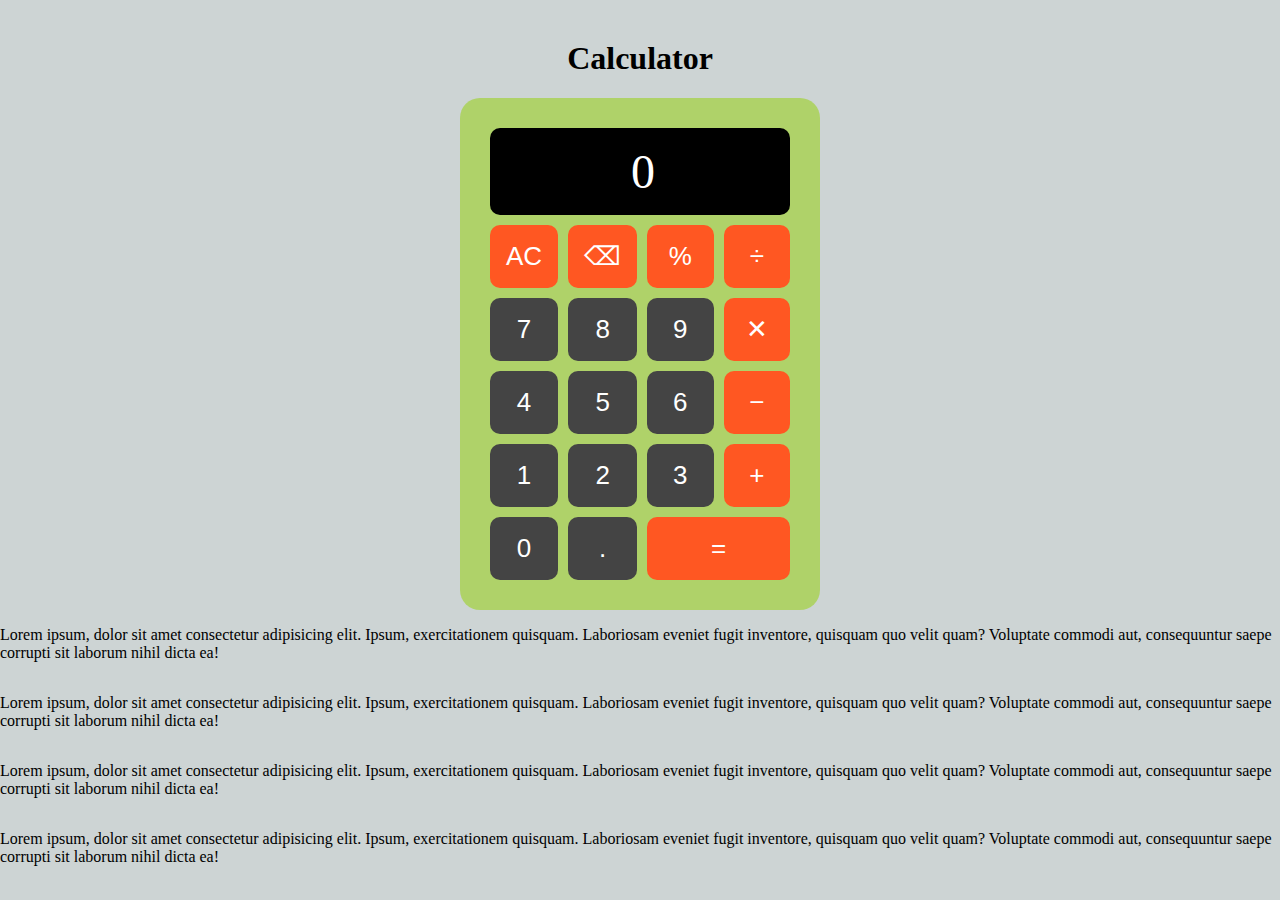
<file: day1/calculator(ass1)/index.html>
<!DOCTYPE html>
<html lang="en">
<head>
    <meta charset="UTF-8">
    <meta name="viewport" content="width=device-width, initial-scale=1.0">
    <title>Simple Calculator Using <br>HTML and CSS</title>
   <link rel="stylesheet" href="style.css">
   <script src="script.js"></script>
   
</head>
<body>
    <h1>Calculator</h1>
    <div class="calculator">
        <div id="output" class="output">0</div>
        <button id="btn-ac" class="orange">AC</button>
        <button id="btn-del" class="orange">&#x232b;</button>
        <button id="btn-percent" class="orange">%</button>
        <button id="btn-div" class="orange">&#xf7;</button>
        <button id="btn-7">7</button>
        <button id="btn-8">8</button>
        <button id="btn-9">9</button>
        <button id="btn-mul" class="orange">&#x2715;</button>
        <button id="btn-4">4</button>
        <button id="btn-5">5</button>
        <button id="btn-6">6</button>
        <button id="btn-sub" class="orange">&#x2212;</button>
        <button id="btn-1">1</button>
        <button id="btn-2">2</button>
        <button id="btn-3">3</button>
        <button id="btn-plus" class="orange">+</button>
        <button id="btn-0">0</button>
        <button id="btn-dot">.</button>
        <button id="btn-equals" class="orange">=</button>
    </div>

    <p>Lorem ipsum, dolor sit amet consectetur adipisicing elit. Ipsum, exercitationem quisquam. Laboriosam eveniet fugit inventore, quisquam quo velit quam? Voluptate commodi aut, consequuntur saepe corrupti sit laborum nihil dicta ea!</p>
    <p>Lorem ipsum, dolor sit amet consectetur adipisicing elit. Ipsum, exercitationem quisquam. Laboriosam eveniet fugit inventore, quisquam quo velit quam? Voluptate commodi aut, consequuntur saepe corrupti sit laborum nihil dicta ea!</p>
    <p>Lorem ipsum, dolor sit amet consectetur adipisicing elit. Ipsum, exercitationem quisquam. Laboriosam eveniet fugit inventore, quisquam quo velit quam? Voluptate commodi aut, consequuntur saepe corrupti sit laborum nihil dicta ea!</p>
    <p>Lorem ipsum, dolor sit amet consectetur adipisicing elit. Ipsum, exercitationem quisquam. Laboriosam eveniet fugit inventore, quisquam quo velit quam? Voluptate commodi aut, consequuntur saepe corrupti sit laborum nihil dicta ea!</p>
</body>

    
</html>
</file>
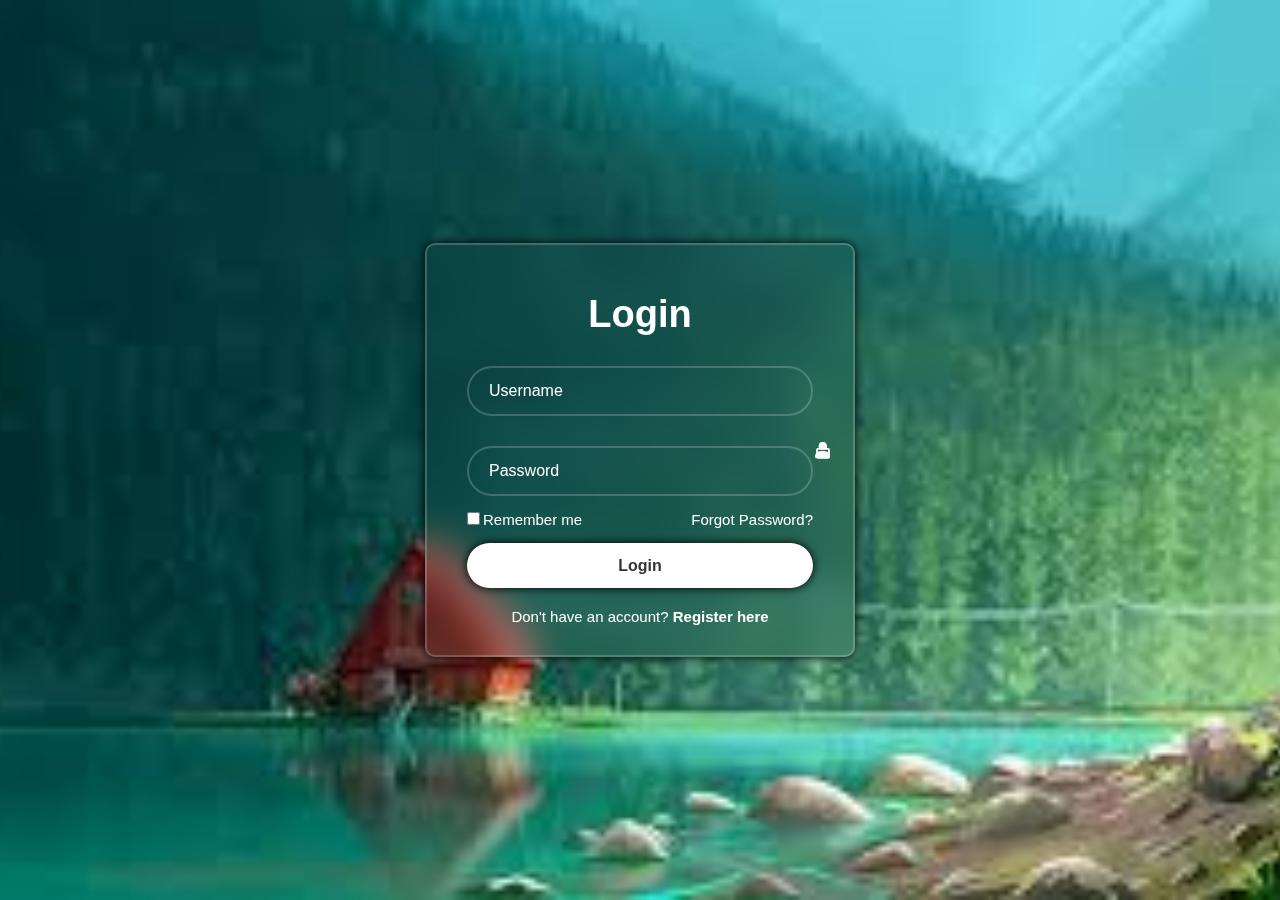
<file: day1/login form/index.html>
<!DOCTYPE html>
<html lang="en">
<head>
    <meta charset="UTF-8">
    <meta name="viewport" content="width=device-width, initial-scale=1.0">
    <title>Login form using html and css | Abhishek</title>
    <link rel="stylesheet" href="style.css">
    <link href='https://unpkg.com/boxicons@2.1.4/css/boxicons.min.css' rel='stylesheet'>

</head>
<body>
    <div class="wrapper">
        <form action="">
            <h1>Login</h1>
            
            <div class="input-box">
                <input type="text" placeholder="Username" required>
                <i class='bx bxs-user' ></i>
            </div>

            <div class="input-box">
                <input type="password" placeholder="Password" required>
                <i class='bx bx-lock' ></i>
            </div>

            <div class="remember-forgot">
                <label>
                    <input type="checkbox">Remember me </>
                </label>
                <a href="#">Forgot Password?</a>
            </div>
            <button type="submit" class="button">Login</button>
            <div class="register-link">
                <p>Don't have an account? <a href="#">Register here</a></p>

            </div>
        </form>
    </div>
    
</body>
</html>
</file>
<file: day1/calculator(ass1)/style.css>
body{
    display: flex;
    justify-content: center;
    flex-direction: column;
    align-items: center;
    height: 100vh;
    background-color: rgb(205, 212, 212);
    margin: 0;
}

.title{
    color: #fff;
    font: bold;
    font-size:3rem;
}
.calculator {
    display: grid;
    grid-template-columns: repeat(4, 1fr);
    gap: 10px;
    width: 300px;
    background-color: rgba(153, 209, 32, 0.592);
    padding: 30px;
    border-radius: 20px;
}
.calculator button, .calculator .output {
    background-color: #444;
    color: #fff;
    border:none;
    font-size: 26px;
    padding: 16px;
    text-align: center;
    border-radius: 10px;
}

.calculator button{
    cursor: pointer;
}
.calculator .output {
    grid-column: span 4;
    background-color: #000;
    font-size: 48px;
    max-height: 80px;
    overflow-y: auto;
    word-wrap: break-word;
    padding-right: 10px;
}

.orange {
    background-color:#ff5722 !important
    
}
.zero {
    grid-column: span 2;
}
#btn-equals{
    grid-column: span 2;
}
</file>
<file: day1/login form/style.css>
* {
    margin: 0;
    padding: 0;
    box-sizing: border-box;
    font-family: sans-serif;
}

body {
    display: flex;
    justify-content: center;
    align-items: center;
    min-height: 100vh;
    background: url('hacker.jpg');
    background-position: center;
    background-size: cover;
}

.wrapper {
    width: 430px;
    background: transparent;
    border: 2px solid rgba(255, 255, 255, .2);
    backdrop-filter: blur(20px);
    box-shadow: 0 0 10px rgba(0,0,0.2);
    color: #fff;
    border-radius: 10px;
    padding: 30px 40px;
}

.wrapper h1{
    font-size: 38px;
    text-align: center;
    padding-top: 2vh;
}

.wrapper .input-box{
    width: 100%;
    height: 50px;
    /* background: salmon; */
    margin: 30px 0;
}

.input-box input{
    width: 100%;
    height: 100%;
    background: transparent;
    border: none;
    outline: none;
    border: 2px solid rgba(255, 255, 255, .2);
    border-radius: 40px;
    font-size: 16px;
    color: white;
    padding: 20px 45px 20px 20px;
}

.input-box input::placeholder{
    color: #fff;
}

.input-box i {
    position:absolute;
    right: 20px;
    top: 50%;
    transform: translateY(-50%);
    font-size: 20px;
}

.wrapper .remember-forgot{
    display: flex;
    justify-content: space-between;
    font-size: 15px;
    margin: -15px 0 15px;
}

.remember-forgot label input{
    accent-color: #fff;
    margin-right: 3px;
}

.remember-forgot a{
    color: #fff;
    text-decoration: none;
}

.wrapper .button{
    width: 100%;
    height: 45px;
    background: #fff;
    border: none;
    outline: none;
    border-radius: 40px;
    box-shadow: 0 0 10px rgba(0,0,0.1);
    cursor: pointer;
    font-size: 16px;
    color: #333;
    font-weight: 600;
}

.wrapper .register-link{
    font-size: 15px;
    text-align: center;
    margin-top: 20px;
}

.register-link p a {
    color: #fff;
    text-decoration: none;
    font-weight: 600;
}

.register-link p a:hover{
    text-decoration: underline;    
}

.register-link .remember-forgot a:hover{
    text-decoration: underline;
}
</file>
